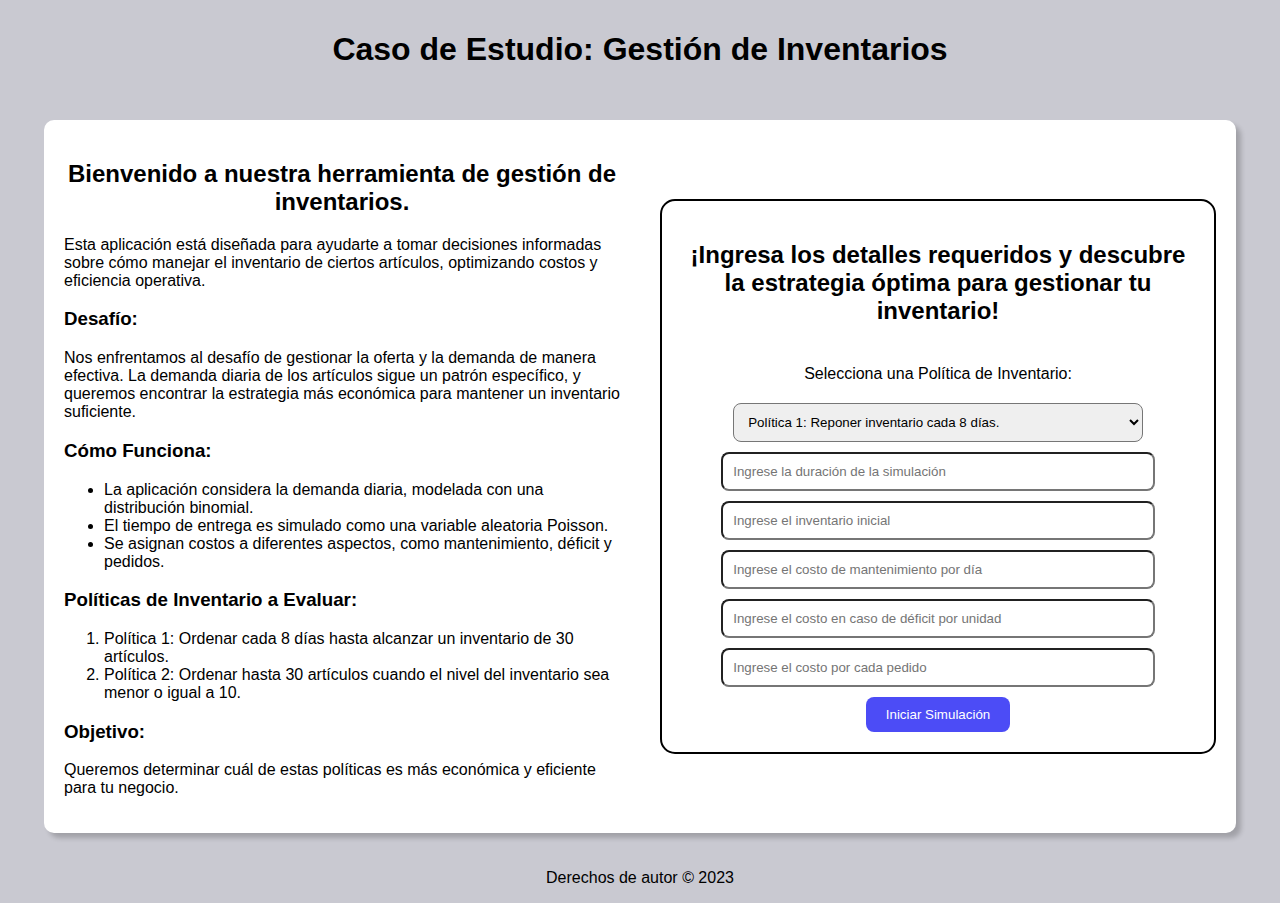
<file: index.html>
<!DOCTYPE html>
<html>
<head>
    <meta charset="UTF-8">
    <title>Gestión de Inventarios</title>
    <link rel="stylesheet" type="text/css" href="css/formulario.css">
</head>
<body>
    <header>
        <h1>Caso de Estudio: Gestión de Inventarios</h1>
    </header>
    <main>

        <section id="descripcion">
            <h2>Bienvenido a nuestra herramienta de gestión de inventarios.</h2>
            <p>Esta aplicación está diseñada para ayudarte a tomar decisiones informadas sobre cómo manejar el inventario de ciertos artículos, optimizando costos y eficiencia operativa.</p>
            
            <h3>Desafío:</h3>
            <p>Nos enfrentamos al desafío de gestionar la oferta y la demanda de manera efectiva. La demanda diaria de los artículos sigue un patrón específico, y queremos encontrar la estrategia más económica para mantener un inventario suficiente.</p>
            
            <h3>Cómo Funciona:</h3>
            <ul>
                <li>La aplicación considera la demanda diaria, modelada con una distribución binomial.</li>
                <li>El tiempo de entrega es simulado como una variable aleatoria Poisson.</li>
                <li>Se asignan costos a diferentes aspectos, como mantenimiento, déficit y pedidos.</li>
            </ul>
            
            <h3>Políticas de Inventario a Evaluar:</h3>
            <ol>
                <li>Política 1: Ordenar cada 8 días hasta alcanzar un inventario de 30 artículos.</li>
                <li>Política 2: Ordenar hasta 30 artículos cuando el nivel del inventario sea menor o igual a 10.</li>
            </ol>
            
            <h3>Objetivo:</h3>
            <p>Queremos determinar cuál de estas políticas es más económica y eficiente para tu negocio.</p>
        </section>

        <section id="simulacion">
            <form id="simulacion-form" method="get" action="tablaSimulacion.html"  >
                <h2>¡Ingresa los detalles requeridos y descubre la estrategia óptima para gestionar tu inventario!</h2>

                <label for="politica">Selecciona una Política de Inventario:</label>
                <select id="politica" name="politica">
                    <option value="politica1" >Política 1: Reponer inventario cada 8 días.</option>
                    <option value="politica2">Política 2: Reponer inventario cuando sea menor a 11.</option>
                    <option value="politica3">Ambas Políticas</option>
                </select>

                <input type="number" id="duracion" name="duracion" min="1" placeholder="Ingrese la duración de la simulación">

                <input type="number" name="inventario" id="inventario" placeholder="Ingrese el inventario inicial">

                <input type="number" name="costoM" id="costoM" placeholder="Ingrese el costo de mantenimiento por día">

                <input type="number" name="costoD" id="costoD" placeholder="Ingrese el costo en caso de déficit por unidad">

                <input type="number" name="costoP" id="costoP" placeholder="Ingrese el costo por cada pedido">

                <button type="submit" id="iniciar-simulacion">Iniciar Simulación</button>
                
            </form>
        </section>
        
        
    </main>

    <footer>
        <p>Derechos de autor © 2023</p>
    </footer>
</body>
</html>
</file>
<file: css/formulario.css>
body {
    font-family: Arial, sans-serif;
    margin: 0;
    padding: 0;
    display: flex;
    align-items: center;
    justify-content: center;
    flex-direction: column;
    background-color: rgb(201, 201, 209);
}

header {
    color: black;
    text-align: center;
    padding: 10px;
}

main {
    display: flex;
    align-items: center;
    justify-content: space-between;
    max-width: 90%; /* Ajusta según tus preferencias */
    margin: 20px auto;
    background-color: #fff;
    padding: 20px;
    border-radius: 10px;
    box-shadow: 5px 5px 5px rgba(0, 0, 0, 0.2);
}

#descripcion {
    flex: 1;
    padding-right: 20px;
}



#simulacion {
    flex: 1;
    padding-left: 20px;
}

/* Estilos para el formulario */
#simulacion-form {
    margin: 20px 0;
}

label {
    margin: 10px 0;
    text-align: center;
}

input[type="number"] {
    width: 80%;
    padding: 10px;
    border-radius: 8px;
}

button {
    background-color:rgb(76, 76, 246);
    color: #fff;
    padding: 10px 20px;
    border: none;
    cursor: pointer;
    border-radius: 8px;
}

button:hover {
    background-color: #555;
}

footer p {
    text-align: center;
}

h2{
    text-align: center;
}


#simulacion-form {
    place-items: center;
    display: grid;
    grid-template-columns: repeat(1, 1fr); /* Crea 3 columnas con un ancho igual */
    grid-gap: 10px;
    border: 2px solid #000; /* Añade un borde sólido de 2px de grosor */
    padding: 20px; /* Añade espacio interno alrededor del formulario */
    border-radius: 15px;
}

    #iniciar-simulacion {
        grid-column: 1 /2; /* Hace que el botón ocupe dos columnas */
    }

    select{
      width: 80%;
      padding: 10px;
      border-radius: 8px;
  }
</file>
